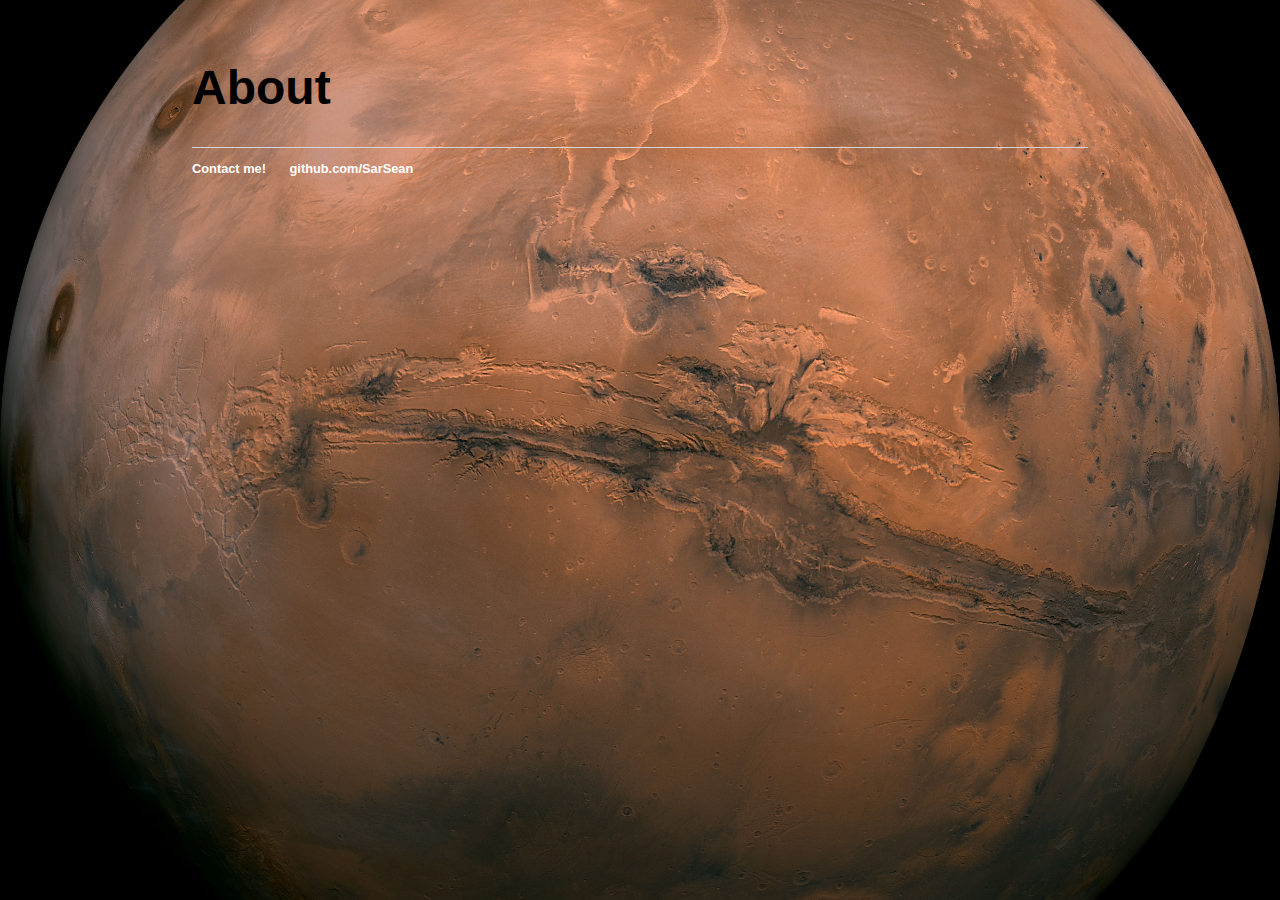
<file: about.html>
<!DOCTYPE html>
<html>
	<head>
<link rel="stylesheet" type="text/css" href="css/main.css">		<title>About</title>
	</head>
	<body>
		<div class="container">
    		<div class="blurb">
        		<h1>About</h1>
                <h4> 
                    
                </h4>
    		</div><!-- /.blurb -->
		</div><!-- /.container -->
		<footer>
    		<ul>
        		<li><a href="mailto:SarSean@stu.staloysius.nsw.ecu.au">Contact me!</a></li>
        		<li><a href="https://github.com/SarSean">github.com/SarSean</a></li>
			</ul>
		</footer>
	</body>
</html>
</file>
<file: css/main.css>
html {
background: url("/mars-hires.jpg") no-repeat center center fixed;
min-height: 100%;
  -webkit-background-size: cover;
    -moz-background-size: cover;
    -0-background-size: cover;
    background-size: cover;  
}

body {
    margin: 60px auto;
    width: 70%;
}
nav ul, footer ul {
    font-family:'Helvetica', 'Arial', 'Sans-Serif';
    padding: 0px;
    list-style: none;
    font-weight: bold;
}
nav ul li, footer ul li {
    display: inline;
    margin-right: 20px;
}
a {
    text-decoration: none;
    color:white;
}
a:hover {
    text-decoration: underline;
}
h1 {
    font-size: 3em;
    font-family:'Helvetica', 'Arial', 'Sans-Serif';
}
h4 {
    font-family:'Helvetica', 'Arial', 'Sans-Serif';   
}
p {
    font-size: 1.5em;
    line-height: 1.4em;
    color: #333;
}
footer {
    border-top: 1px solid #d5d5d5;
    font-size: .8em;
}

ul.posts { 
    margin: 20px auto 40px; 
    font-size: 1.5em;
}

ul.posts li {
    list-style: none;
}



body {
    background: transparent;
}

table {
    background: transparent;
}
</file>
